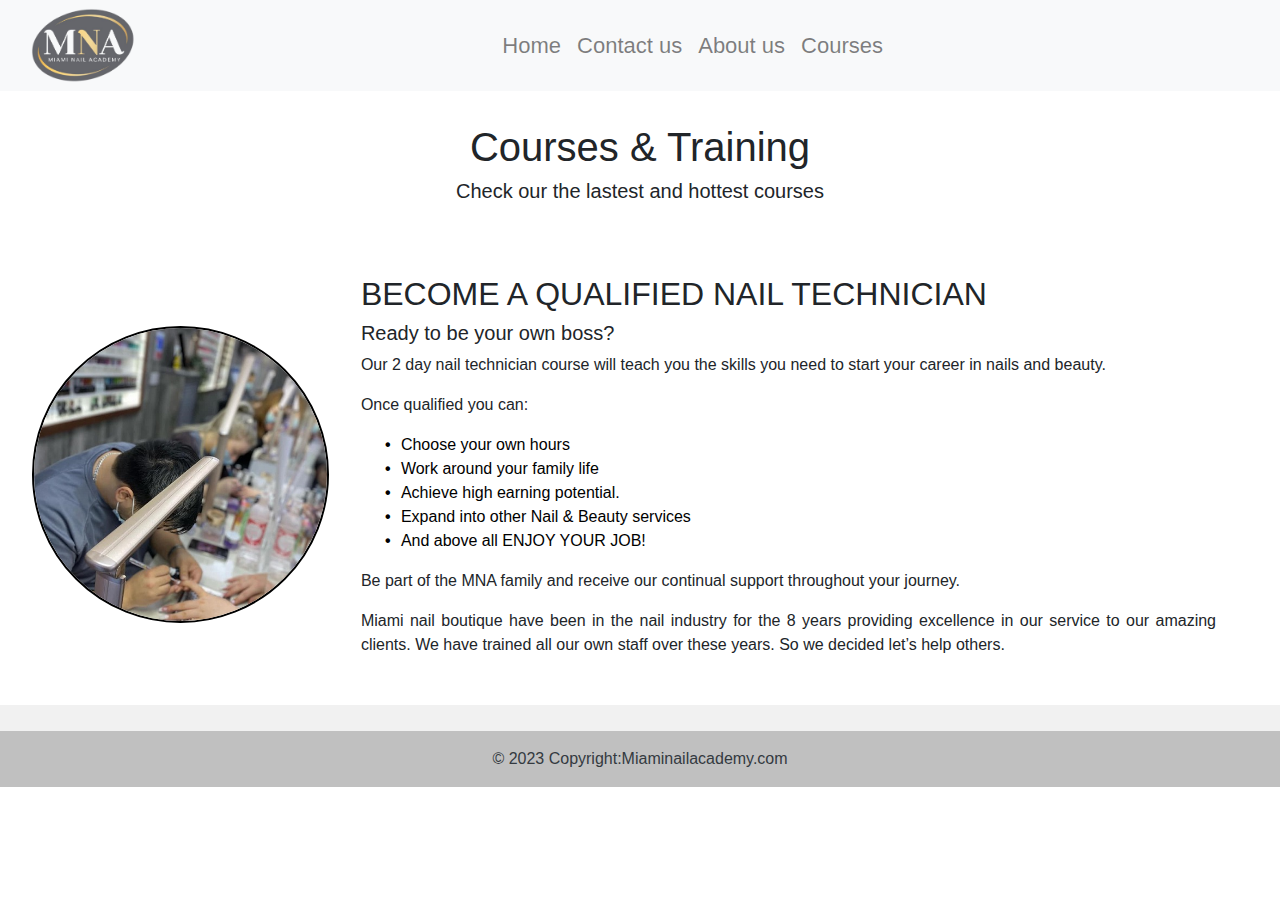
<file: index.html>
<!DOCTYPE html>
<html lang="en">
<head>
  <title>Bootstrap </title>
  <meta charset="utf-8">
  <meta name="viewport" content="width=device-width, initial-scale=1">
  <script src="https://maxcdn.bootstrapcdn.com/bootstrap/3.4.1/js/bootstrap.min.js"></script>
  
  <!-- Bootstrap CSS -->
  <link rel="stylesheet" href="https://stackpath.bootstrapcdn.com/bootstrap/4.5.2/css/bootstrap.min.css" integrity="sha384-JcKb8q3iqJ61gNV9KGb8thSsNjpSL0n8PARn9HuZOnIxN0hoP+VmmDGMN5t9UJ0Z" crossorigin="anonymous">  
  <link rel="stylesheet" href="https://cdnjs.cloudflare.com/ajax/libs/font-awesome/6.2.1/css/all.min.css" integrity="sha512-MV7K8+y+gLIBoVD59lQIYicR65iaqukzvf/nwasF0nqhPay5w/9lJmVM2hMDcnK1OnMGCdVK+iQrJ7lzPJQd1w==" crossorigin="anonymous" referrerpolicy="no-referrer" />

  <link rel ="stylesheet" href ="css/cssB.css">
  
</head>

<body>
  <!-- - Logo and nav   -->
  <nav class="navbar sticky-top  navbar-expand-lg navbar-light bg-light">
      <div class="container-fluid">
              <img class="logo" src="pictures/logo.png" alt="Miami Nail Academy logo">
              <div class="navbar-nav">
                <a href="index.html" class=" nav-link">Home</a>
                <a href="contact.html" class="nav-link">Contact us</a>
                <a href="aboutus.html" class=" nav-link">About us</a>
                <a href="course.html" class="nav-link">Courses</a>
            </div>
      </div>
  </nav>
  
  <!--- baner  ---->
  <div class="banner">
    <div class="text-center">
      <h1>Courses & Training</h1>
      <h5>Check our the lastest and hottest courses</h5> 
    </div>
  </div>

  <!--- baner  ---->
    
  <!---- content   -----> 
  <div class="team4">
    <div class="bannerimage">
      <img src="pictures/homeimage.jpg" alt="Mario painting nails">
    </div>
    <div class="container">
      <h2>BECOME A QUALIFIED NAIL TECHNICIAN</h2>
      <h5>Ready to be your own boss?</h5>
      <p>Our 2 day nail technician course will teach you the skills you need to start your career in nails and beauty.</p>
      <p>Once qualified you can:</p>
      <ul>
        <li>Choose your own hours</li>
        <li>Work around your family life</li>
        <li>Achieve high earning potential.</li>
        <li>Expand into other Nail & Beauty services</li>
        <li>And above all ENJOY YOUR JOB!</li>
      </ul>
      <p>Be part of the MNA family and receive our continual support throughout your journey.</p>
      <p>Miami nail boutique have been in the nail industry for the 8 years providing excellence in our service to our amazing clients. We have trained all our own staff over these years. So we decided let’s help others.</p>
    </div> 
  </div>
  
  <!-- Footer -->  
  <footer class="text-center text-white" style="background-color: #f1f1f1;">
  <!-- Grid container -->
    <div class="social-btns">
    <!-- Section: Social media -->
      <section class="idle">
        <!-- Facebook -->
        <a class="btn btn-link btn-floating btn-lg text-dark m-1" href="https://www.facebook.com/miaminail" role="button" data-mdb-ripple-color="dark" > <i class="fab fa-facebook-f"></i></a>
        <!-- Google -->
        <a class="btn btn-link btn-floating btn-lg text-dark m-1" href="#!" role="button" data-mdb-ripple-color="dark"><i class="fab fa-google"></i></a>
        <!-- Instagram -->
        <a class="btn btn-link btn-floating btn-lg text-dark m-1" href="#!" role="button" data-mdb-ripple-color="dark"> <i class="fab fa-instagram"></i> </a>   
      </section>
      <!-- Section: Social media -->
    </div>

    <!-- Copyright -->
    <div class="text-center text-dark p-3" style="background-color: rgba(0, 0, 0, 0.2);">© 2023 Copyright:<a class="text-dark" href="#!">Miaminailacademy.com</a></div>
    <!-- Copyright -->
  </footer>
</body>
</html>
</file>
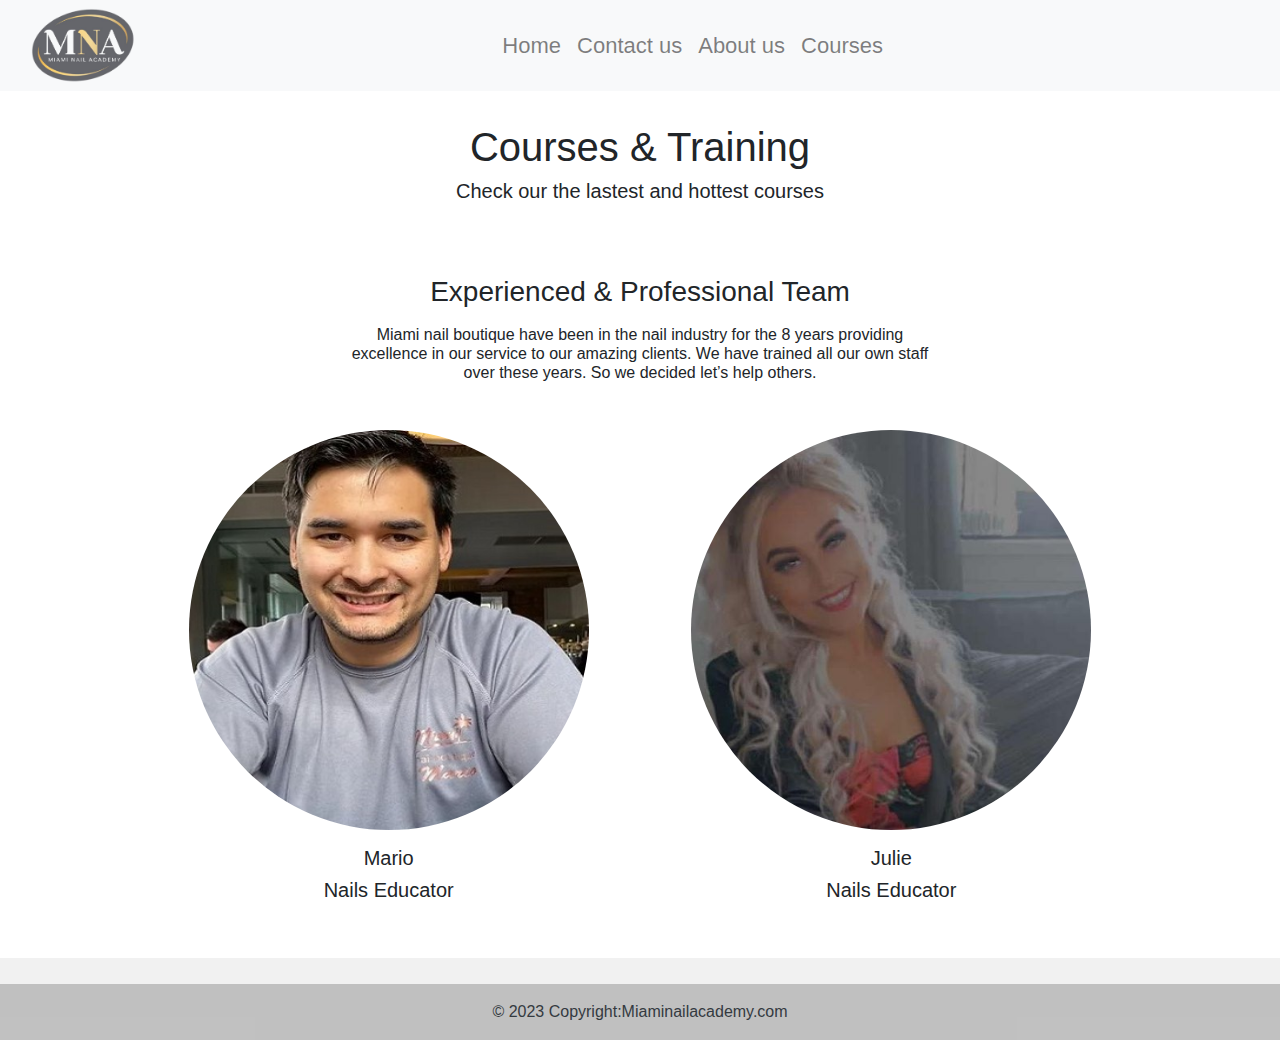
<file: aboutus.html>
<!DOCTYPE html>
<html lang="en">
<head>
  <title>Bootstrap </title>
  <meta charset="utf-8">
  <meta name="viewport" content="width=device-width, initial-scale=1">
  <script src="https://maxcdn.bootstrapcdn.com/bootstrap/3.4.1/js/bootstrap.min.js"></script>
  
  <!-- Bootstrap CSS -->
  <link rel="stylesheet" href="https://stackpath.bootstrapcdn.com/bootstrap/4.5.2/css/bootstrap.min.css" integrity="sha384-JcKb8q3iqJ61gNV9KGb8thSsNjpSL0n8PARn9HuZOnIxN0hoP+VmmDGMN5t9UJ0Z" crossorigin="anonymous">  
  <link rel="stylesheet" href="https://cdnjs.cloudflare.com/ajax/libs/font-awesome/6.2.1/css/all.min.css" integrity="sha512-MV7K8+y+gLIBoVD59lQIYicR65iaqukzvf/nwasF0nqhPay5w/9lJmVM2hMDcnK1OnMGCdVK+iQrJ7lzPJQd1w==" crossorigin="anonymous" referrerpolicy="no-referrer" />

  <link rel ="stylesheet" href ="css/cssB.css">
  
</head>

<body>
  <!-- - Logo and nav   -->
  <nav class="navbar sticky-top  navbar-expand-lg navbar-light bg-light">
      <div class="container-fluid">
              <img class="logo" src="pictures/logo.png" alt="Miami Nail Academy logo">
              <div class="navbar-nav">
                <a href="index.html" class=" nav-link">Home</a>
                <a href="contact.html" class="nav-link">Contact us</a>
                <a href="aboutus.html" class=" nav-link">About us</a>
                <a href="course.html" class="nav-link">Courses</a>
            </div>
      </div>
  </nav>
  
  <!--- baner  ---->
  <div class="banner">
    <div class="text-center">
      <h1>Courses & Training</h1>
      <h5>Check our the lastest and hottest courses</h5> 
    </div>
  </div>

  <!--- baner  ---->

<div class="team4">
  <div class="container">
    <div class="row justify-content-center mb-4">
      <div class="col-md-7 text-center">
        <h3 class="mb-3">Experienced & Professional Team</h3>
        <h6 class="subtitle">Miami nail boutique have been in the nail industry for the 8 years providing excellence in our service to our amazing clients. We have trained all our own staff over these years. So we decided let’s help others.</h6>
      </div>
    </div>
    <div class="about-cards">
      <div class="about-card">
        <div class="aboutus-img">
          <img src="pictures/mario.jpg" alt="pic"  />
        </div>
        <h5>Mario</h5>
        <h5>Nails Educator</h5>
      </div>
      <div class="about-card">
        <div class="aboutus-img">
          <img src="pictures/julie.jpg" alt="pic"  />
        </div>
        <h5>Julie</h5>
        <h5>Nails Educator</h5>
      </div>
    </div>
  </div>
</div>
        

  <!-- Footer -->  
  <footer class="text-center text-white" style="background-color: #f1f1f1;">
    <!-- Grid container -->
      <div class="social-btns">
      <!-- Section: Social media -->
        <section class="idle">
          <!-- Facebook -->
          <a class="btn btn-link btn-floating btn-lg text-dark m-1" href="https://www.facebook.com/miaminail" role="button" data-mdb-ripple-color="dark" > <i class="fab fa-facebook-f"></i></a>
          <!-- Google -->
          <a class="btn btn-link btn-floating btn-lg text-dark m-1" href="#!" role="button" data-mdb-ripple-color="dark"><i class="fab fa-google"></i></a>
          <!-- Instagram -->
          <a class="btn btn-link btn-floating btn-lg text-dark m-1" href="#!" role="button" data-mdb-ripple-color="dark"> <i class="fab fa-instagram"></i> </a>   
        </section>
        <!-- Section: Social media -->
      </div>
  
      <!-- Copyright -->
      <div class="text-center text-dark p-3" style="background-color: rgba(0, 0, 0, 0.2);">© 2023 Copyright:<a class="text-dark" href="#!">Miaminailacademy.com</a></div>
      <!-- Copyright -->
    </footer>
  </body>
  </html>
</file>
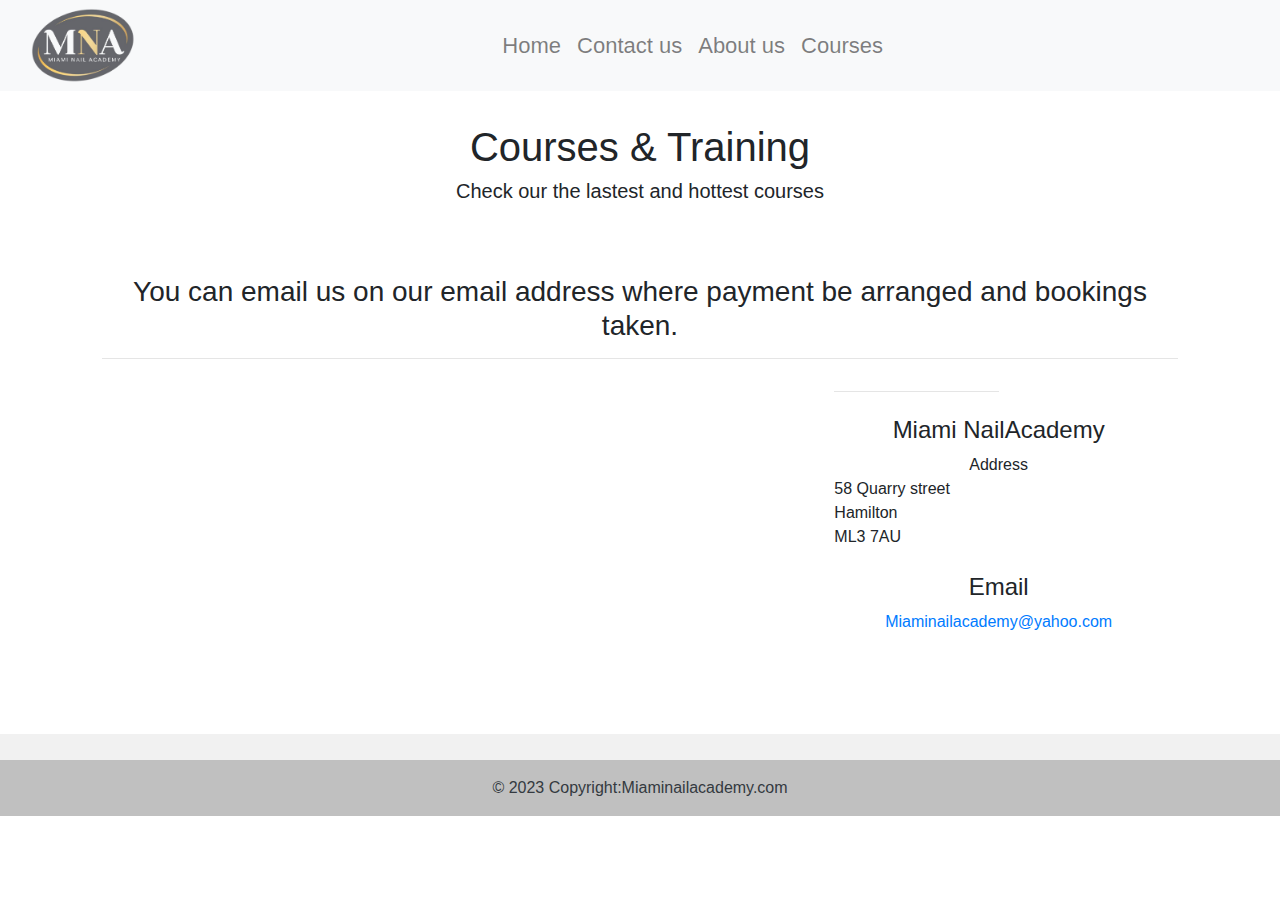
<file: contact.html>
<!DOCTYPE html>
<html lang="en">
<head>
  <title>Bootstrap </title>
  <meta charset="utf-8">
  <meta name="viewport" content="width=device-width, initial-scale=1">
  <script src="https://maxcdn.bootstrapcdn.com/bootstrap/3.4.1/js/bootstrap.min.js"></script>
  
  <!-- Bootstrap CSS -->
  <link rel="stylesheet" href="https://stackpath.bootstrapcdn.com/bootstrap/4.5.2/css/bootstrap.min.css" integrity="sha384-JcKb8q3iqJ61gNV9KGb8thSsNjpSL0n8PARn9HuZOnIxN0hoP+VmmDGMN5t9UJ0Z" crossorigin="anonymous">  
  <link rel="stylesheet" href="https://cdnjs.cloudflare.com/ajax/libs/font-awesome/6.2.1/css/all.min.css" integrity="sha512-MV7K8+y+gLIBoVD59lQIYicR65iaqukzvf/nwasF0nqhPay5w/9lJmVM2hMDcnK1OnMGCdVK+iQrJ7lzPJQd1w==" crossorigin="anonymous" referrerpolicy="no-referrer" />

  <link rel ="stylesheet" href ="css/cssB.css">
  
</head>

<body>
  <!-- - Logo and nav   -->
  <nav class="navbar sticky-top  navbar-expand-lg navbar-light bg-light">
      <div class="container-fluid">
              <img class="logo" src="pictures/logo.png" alt="Miami Nail Academy logo">
              <div class="navbar-nav">
                <a href="index.html" class=" nav-link">Home</a>
                <a href="contact.html" class="nav-link">Contact us</a>
                <a href="aboutus.html" class=" nav-link">About us</a>
                <a href="course.html" class="nav-link">Courses</a>
            </div>
      </div>
  </nav>
  
  <!--- baner  ---->
  <div class="banner">
    <div class="text-center">
      <h1>Courses & Training</h1>
      <h5>Check our the lastest and hottest courses</h5> 
    </div>
  </div>

  <!--- baner  ---->

  <div class="team4">
 
<div class="container container-contactus">

<h3>You can email us on our email address where payment be arranged and bookings taken.</h3>


<hr>
  <div class="row">
    <div class="col-sm-8">
      <iframe src="https://www.google.com/maps/embed?pb=!1m18!1m12!1m3!1d2244.063717732103!2d-4.038130448941872!3d55.77476519767056!2m3!1f0!2f0!3f0!3m2!1i1024!2i768!4f13.1!3m3!1m2!1s0x48881529693fe7bb%3A0xf9e2f684fbeb0956!2sMiami%20Nail%20Boutique!5e0!3m2!1sen!2suk!4v1672852389719!5m2!1sen!2suk" width="100%" height="320" frameborder="0" style="border:0" allowfullscreen></iframe>
    </div>

    <div class="col-sm-4" id="contact2">
        <hr align="left" width="50%">
        <h4 class="pt-2">Miami NailAcademy</h4>
        <i class="fas fa-globe" style="color:#000"></i>Address
        <p> 
        58 Quarry street <br>
        Hamilton <br>
        ML3 7AU <br>
        </p>
        <h4 class="pt-2">Email</h4>
        <i class="fa fa-envelope" style="color:#000"></i> <a href="">Miaminailacademy@yahoo.com</a><br>
      </div>
  </div>
</div>
</div>

  <!-- Footer -->  
  <footer class="text-center text-white" style="background-color: #f1f1f1;">
    <!-- Grid container -->
      <div class="social-btns">
      <!-- Section: Social media -->
        <section class="idle">
          <!-- Facebook -->
          <a class="btn btn-link btn-floating btn-lg text-dark m-1" href="https://www.facebook.com/miaminail" role="button" data-mdb-ripple-color="dark" > <i class="fab fa-facebook-f"></i></a>
          <!-- Google -->
          <a class="btn btn-link btn-floating btn-lg text-dark m-1" href="#!" role="button" data-mdb-ripple-color="dark"><i class="fab fa-google"></i></a>
          <!-- Instagram -->
          <a class="btn btn-link btn-floating btn-lg text-dark m-1" href="#!" role="button" data-mdb-ripple-color="dark"> <i class="fab fa-instagram"></i> </a>   
        </section>
        <!-- Section: Social media -->
      </div>
  
      <!-- Copyright -->
      <div class="text-center text-dark p-3" style="background-color: rgba(0, 0, 0, 0.2);">© 2023 Copyright:<a class="text-dark" href="#!">Miaminailacademy.com</a></div>
      <!-- Copyright -->
    </footer>
  </body>
  </html>
</file>
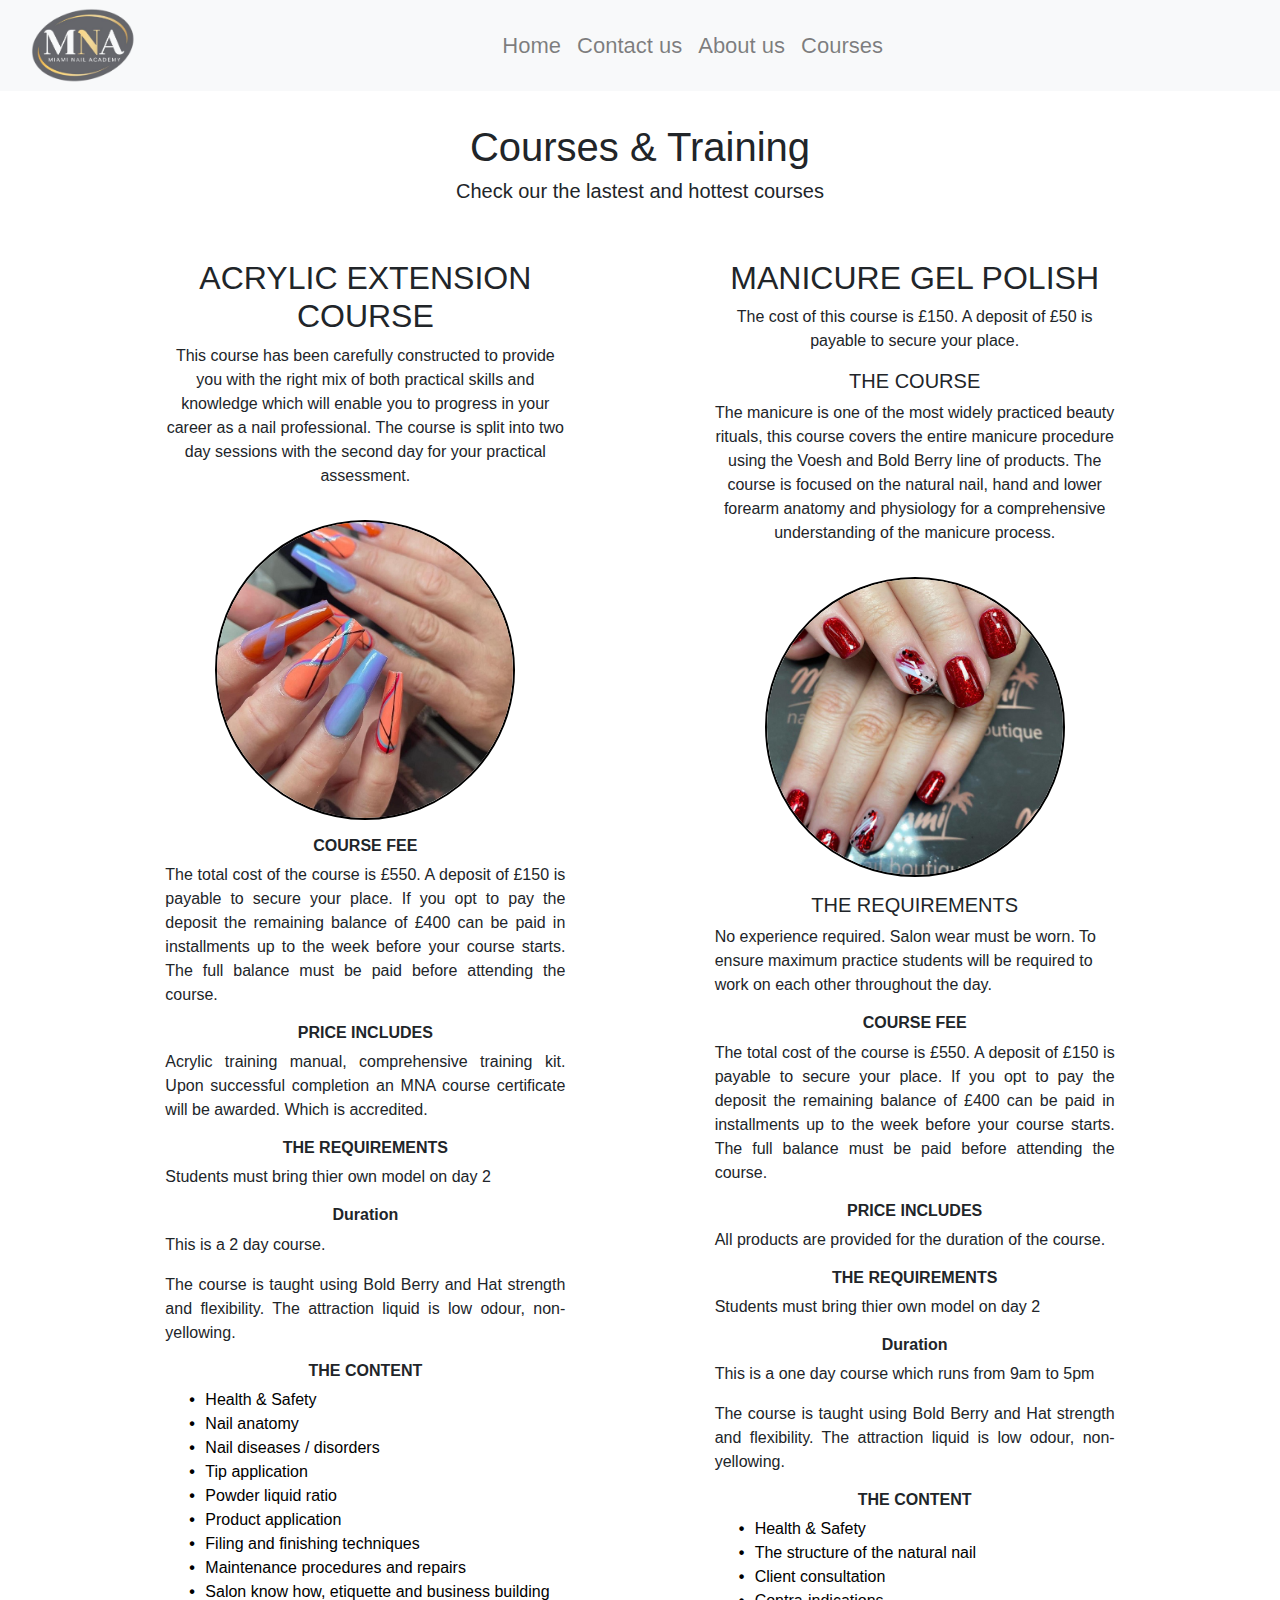
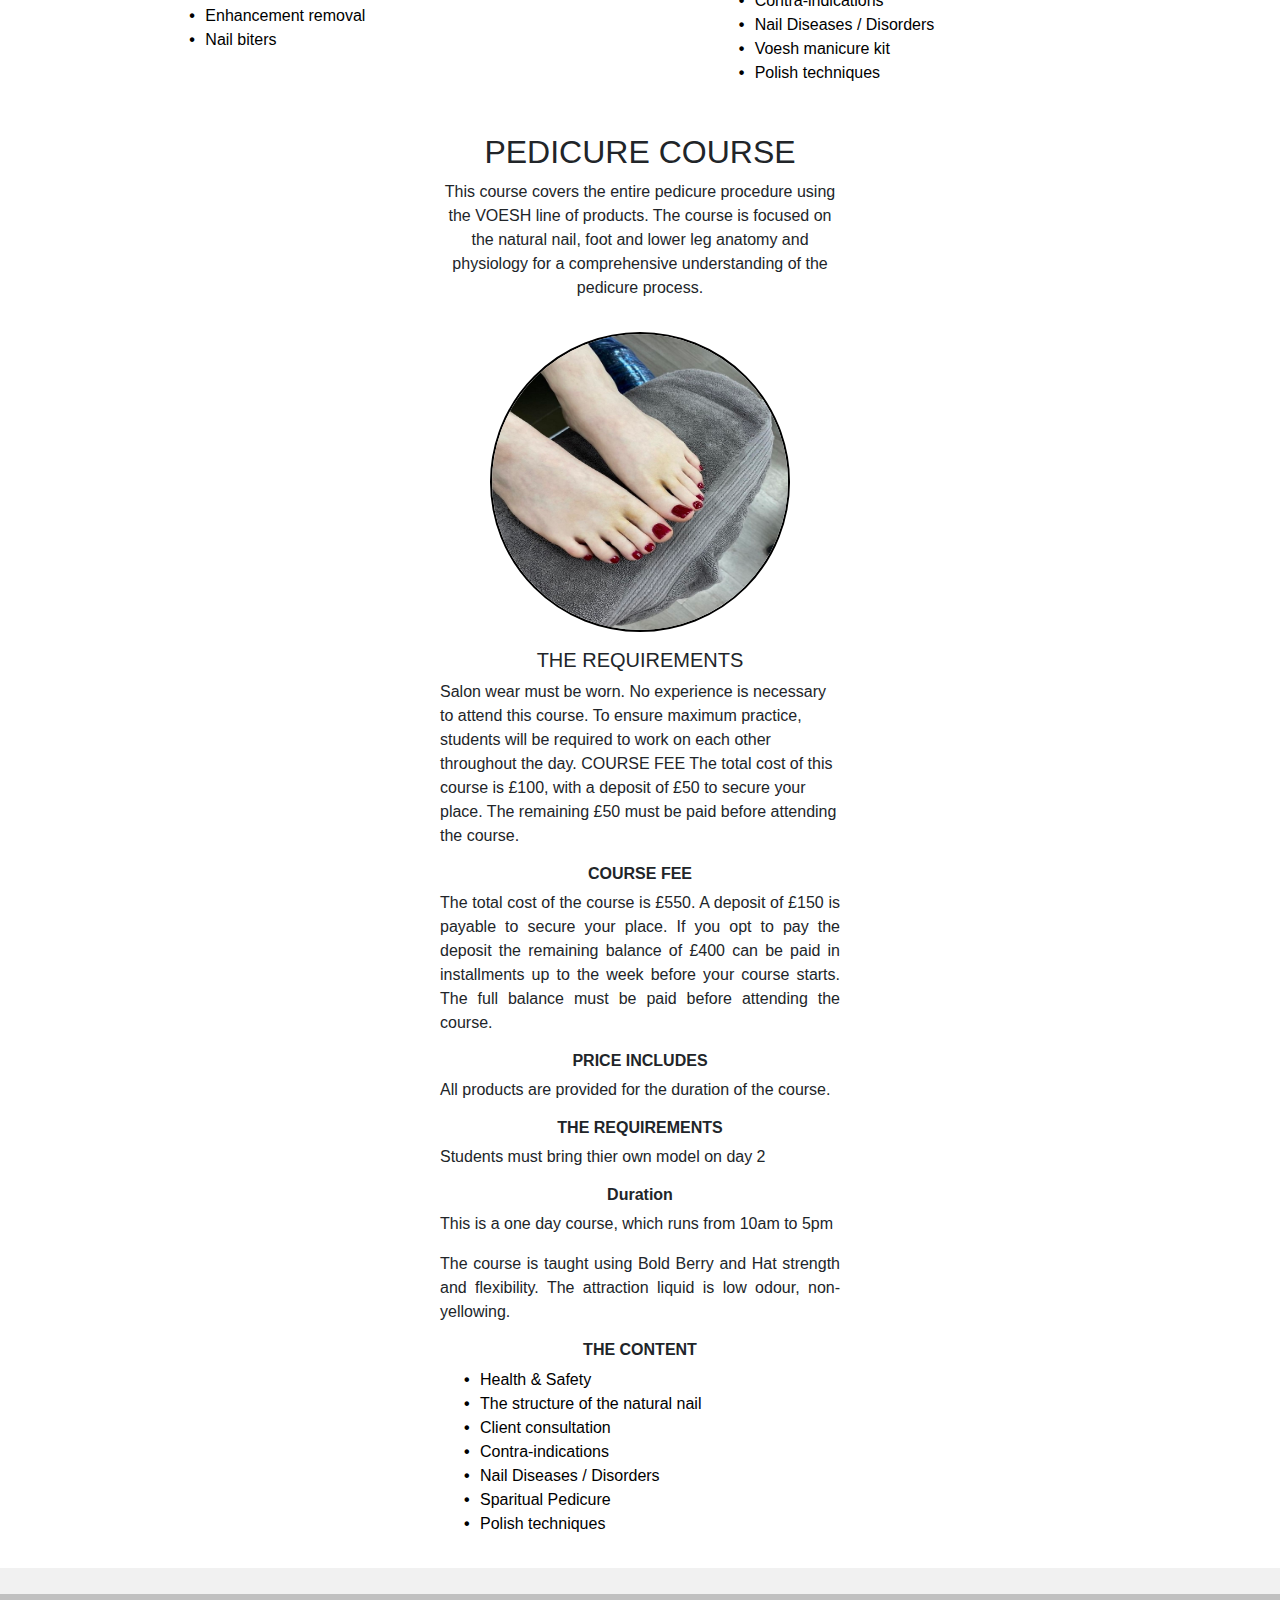
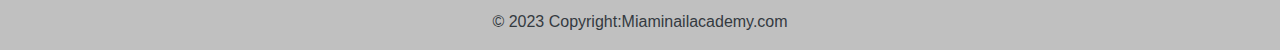
<file: course.html>
<!DOCTYPE html>
<html lang="en">
<head>
  <title>Bootstrap </title>
  <meta charset="utf-8">
  <meta name="viewport" content="width=device-width, initial-scale=1">
  <script src="https://maxcdn.bootstrapcdn.com/bootstrap/3.4.1/js/bootstrap.min.js"></script>
  
  <!-- Bootstrap CSS -->
  <link rel="stylesheet" href="https://stackpath.bootstrapcdn.com/bootstrap/4.5.2/css/bootstrap.min.css" integrity="sha384-JcKb8q3iqJ61gNV9KGb8thSsNjpSL0n8PARn9HuZOnIxN0hoP+VmmDGMN5t9UJ0Z" crossorigin="anonymous">  
  <link rel="stylesheet" href="https://cdnjs.cloudflare.com/ajax/libs/font-awesome/6.2.1/css/all.min.css" integrity="sha512-MV7K8+y+gLIBoVD59lQIYicR65iaqukzvf/nwasF0nqhPay5w/9lJmVM2hMDcnK1OnMGCdVK+iQrJ7lzPJQd1w==" crossorigin="anonymous" referrerpolicy="no-referrer" />

  <link rel ="stylesheet" href ="css/cssB.css">
  
</head>

<body>
  <!-- - Logo and nav   -->
  <nav class="navbar sticky-top  navbar-expand-lg navbar-light bg-light">
      <div class="container-fluid">
              <img class="logo" src="pictures/logo.png" alt="Miami Nail Academy logo">
              <div class="navbar-nav">
                <a href="index.html" class=" nav-link">Home</a>
                <a href="contact.html" class="nav-link">Contact us</a>
                <a href="aboutus.html" class=" nav-link">About us</a>
                <a href="course.html" class="nav-link">Courses</a>
            </div>
      </div>
  </nav>
  
  <!--- baner  ---->
  <div class="banner">
    <div class="text-center">
      <h1>Courses & Training</h1>
      <h5>Check our the lastest and hottest courses</h5> 
    </div>
  </div>

  <!--- baner  ---->

  <div class="team4">
    <div class="course-cards">
    <div class="course-card">
      <div class="course-header">
        <h2>ACRYLIC EXTENSION COURSE</h2>
        <p>This course has been carefully constructed to provide you with the right mix of both practical skills and knowledge which will enable you to progress in your career as a nail professional. The course is split into two day sessions with the second day for your practical assessment.</p>
      </div>
      <div class="course-img">
         <img src="pictures/acrylic.jpg" alt="pic"  />
      </div>
      <div class="course-content">
        <h6>COURSE FEE</h6>
        <p>The total cost of the course is £550. A deposit of £150 is payable to secure your place. If you opt to pay the deposit the remaining balance of £400 can be paid in installments up to the week before your course starts. The full balance must be paid before attending the course. 
        <h6>PRICE INCLUDES</h6>
        <p>Acrylic training manual, comprehensive training kit. Upon successful completion an MNA course certificate will be awarded. Which is accredited. </p>
        <h6>THE REQUIREMENTS</h6>
        <p>Students must bring thier own model on day 2</p>
        <h6>Duration</h6>
        <p>This is a 2 day course.</p>
        <p>The course is taught using Bold Berry  and Hat strength and flexibility. The attraction liquid is low odour, non-yellowing.</p>
        <h6>THE CONTENT</h6>
        <ul>
          <li>Health & Safety</li>
          <li>Nail anatomy</li>
          <li>Nail diseases / disorders</li>
          <li>Tip application</li>
          <li>Powder liquid ratio</li>
          <li>Product application</li> 
          <li>Filing and finishing techniques</li>
          <li>Maintenance procedures and repairs</li>
          <li>Salon know how, etiquette and business building</li>
          <li>Enhancement removal</li>
          <li>Nail biters</li>
        </ul>
      </div>
    </div>
    <div class="course-card">
      <div class="course-header">
        <h2>MANICURE GEL POLISH</h2>
        <p>The cost of this course is £150. A deposit of £50 is payable to secure your place.</p>
        <h5>THE COURSE</h5>
        <p>The manicure is one of the most widely practiced beauty rituals, this course covers the entire manicure procedure using the Voesh and Bold Berry line of products. The course is focused on the natural nail, hand and lower forearm anatomy and physiology for a comprehensive understanding of the manicure process. </p>
      </div>
      <div class="course-img">
         <img src="pictures/gel.jpg" alt="pic"  />
      </div>
      <h5>THE REQUIREMENTS</h5>
      <p>No experience required. Salon wear must be worn. To ensure maximum practice students will be required to work on each other throughout the day. </p>
      <div class="course-content">
        <h6>COURSE FEE</h6>
        <p>The total cost of the course is £550. A deposit of £150 is payable to secure your place. If you opt to pay the deposit the remaining balance of £400 can be paid in installments up to the week before your course starts. The full balance must be paid before attending the course. 
        <h6>PRICE INCLUDES</h6>
        <p>All products are provided for the duration of the course.</p>
        <h6>THE REQUIREMENTS</h6>
        <p>Students must bring thier own model on day 2</p>
        <h6>Duration</h6>
        <p>This is a one day course which runs from 9am to 5pm</p>
        <p>The course is taught using Bold Berry  and Hat strength and flexibility. The attraction liquid is low odour, non-yellowing.</p>
        <h6>THE CONTENT</h6>
        <ul>
          <li>Health & Safety</li>
          <li>The structure of the natural nail</li>
          <li>Client consultation</li>
          <li>Contra-indications</li>
          <li>Nail Diseases / Disorders</li>
          <li>Voesh manicure kit</li> 
          <li>Polish techniques</li>
        </ul>
      </div>
    </div>
    <div class="course-card">
      <div class="course-header">
        <h2>PEDICURE COURSE</h2>
        <p>This course covers the entire pedicure procedure using the VOESH line of products. The course is focused on the natural nail, foot and lower leg anatomy and physiology for a comprehensive understanding of the pedicure process.</p>
      </div>
      <div class="course-img">
         <img src="pictures/spa2.jpg" alt="pic"  />
      </div>
      <h5>THE REQUIREMENTS</h5>
      <p>Salon wear must be worn. No experience is necessary to attend this course. To ensure maximum practice, students will be required to work on each other throughout the day. COURSE FEE The total cost of this course is £100, with a deposit of £50 to secure your place. The remaining £50 must be paid before attending the course.</p>
      <div class="course-content">
        <h6>COURSE FEE</h6>
        <p>The total cost of the course is £550. A deposit of £150 is payable to secure your place. If you opt to pay the deposit the remaining balance of £400 can be paid in installments up to the week before your course starts. The full balance must be paid before attending the course. 
        <h6>PRICE INCLUDES</h6>
        <p>All products are provided for the duration of the course.</p>
        <h6>THE REQUIREMENTS</h6>
        <p>Students must bring thier own model on day 2</p>
        <h6>Duration</h6>
        <p>This is a one day course, which runs from 10am to 5pm</p>
        <p>The course is taught using Bold Berry  and Hat strength and flexibility. The attraction liquid is low odour, non-yellowing.</p>
        <h6>THE CONTENT</h6>
        <ul>
          <li>Health & Safety</li>
          <li>The structure of the natural nail</li>
          <li>Client consultation</li>
          <li>Contra-indications</li>
          <li>Nail Diseases / Disorders</li>
          <li>Sparitual Pedicure</li> 
          <li>Polish techniques</li>
        </ul>
      </div>
    </div>
    </div>
  </div>


  <!-- Footer -->  
  <footer class="text-center text-white" style="background-color: #f1f1f1;">
    <!-- Grid container -->
      <div class="social-btns">
      <!-- Section: Social media -->
        <section class="idle">
          <!-- Facebook -->
          <a class="btn btn-link btn-floating btn-lg text-dark m-1" href="https://www.facebook.com/miaminail" role="button" data-mdb-ripple-color="dark" > <i class="fab fa-facebook-f"></i></a>
          <!-- Google -->
          <a class="btn btn-link btn-floating btn-lg text-dark m-1" href="#!" role="button" data-mdb-ripple-color="dark"><i class="fab fa-google"></i></a>
          <!-- Instagram -->
          <a class="btn btn-link btn-floating btn-lg text-dark m-1" href="#!" role="button" data-mdb-ripple-color="dark"> <i class="fab fa-instagram"></i> </a>   
        </section>
        <!-- Section: Social media -->
      </div>
  
      <!-- Copyright -->
      <div class="text-center text-dark p-3" style="background-color: rgba(0, 0, 0, 0.2);">© 2023 Copyright:<a class="text-dark" href="#!">Miaminailacademy.com</a></div>
      <!-- Copyright -->
    </footer>
  </body>
  </html>
</file>
<file: css/cssB.css>
html
{
  box-sizing: border-box;
  width: 100%;
  max-width: 100%;
  font-size: 16px;
}

*, *:before, *:after 
{
  box-sizing: inherit;
}


.banner {
  padding: 2rem 0;
}

.container-fluid {
  display: flex;
  flex-direction: column;
  justify-content: center;
  align-items: center;
}

.navbar-nav
{
    width: 100%;
    display: flex;
    flex-direction: column;
    justify-content: center;
    align-items: center;
    font-size: 22px;
    margin-left: 0px;
}


.logo {
  height: 75px;
}

.row {
  margin: 0 auto;
  text-align: center;
}

.about-cards {
  width: 100%;
  display: flex;
  flex-direction: column;
  justify-content: center;
  align-items: center;
}

.about-card {
  display: flex;
  flex-direction: column;
  justify-content: center;
  align-items: center;
  margin: 1rem 0;
}

.aboutus-img {
  width: 300px;
  margin-bottom: 1rem;
}

.aboutus-img img {
  width: 100%;
  border-radius: 50%;
  aspect-ratio: 1 / 1;
}

.team4 {
  display: flex;
  flex-direction: column;
  padding: 0 2rem;
}

.bannerimage {
  display: flex;
  width: 300px;
  margin: 0 auto;
  justify-content: center;
  align-items: center;
  border-radius: 50%;
}

.bannerimage img {
  width: 100%;
  border-radius: 50%;
  border: 2px solid black;
}

.container
{
  padding: 2rem;
  text-align:center; 
}

.container p {
  text-align: justify;
}

ul {
  list-style-type: none;
  color: black;
}

ul li {
  color:black;
  text-align: left;
}


ul li::before {
  content: "\2022";
  font-weight: bold; 
  display: inline-block;
  width: 1em; 
  margin-left: -1em; 
}

.course-cards {
  width: 100%;
  display: flex;
  flex-flow: wrap row;
  justify-content: space-evenly;
  align-items: flex-start;
}

.course-card {
  display: flex;
  flex-direction: column;
  justify-content: center;
  align-items: center;
  margin: 1rem;
  width: 300px;
}

.course-img {
  width: 300px;
  margin: 1rem 0;
}

.course-img img {
  width: 100%;
  border-radius: 50%;
  border: 2px solid black;
  aspect-ratio: 1 / 1;
}

.course-content {
  font-size: 1rem;
  text-align: justify;
}

.course-content h6 {
  font-weight: bold;
  text-align: center;
}

.course-header {
  text-align: center;
}

@media screen and (min-width: 800px){
  
  .navbar-nav
  {
    float: none;
    width: 100%;
  }

  .about-cards {
    flex-direction: row;
    gap: 1rem;
  }
}


@media screen and (min-width: 1024px) 
{

  .container-fluid {
    display: flex;
    flex-direction: row;
  }

  .container {
    text-align: left;
  }

  .container-contactus{
    text-align: center;
  }

  .team4 {
    flex-direction: row;
  }

  .bannerimage {
    width: 400px;

  }

  .about-cards {
    justify-content: space-evenly;
  }

  .aboutus-img {
    width: 400px;
    margin-bottom: 1rem;
  }

  .course-card {
    display: flex;
    flex-direction: column;
    justify-content: center;
    align-items: center;
    margin: 1rem;
    width: 400px;
  }

}
</file>
